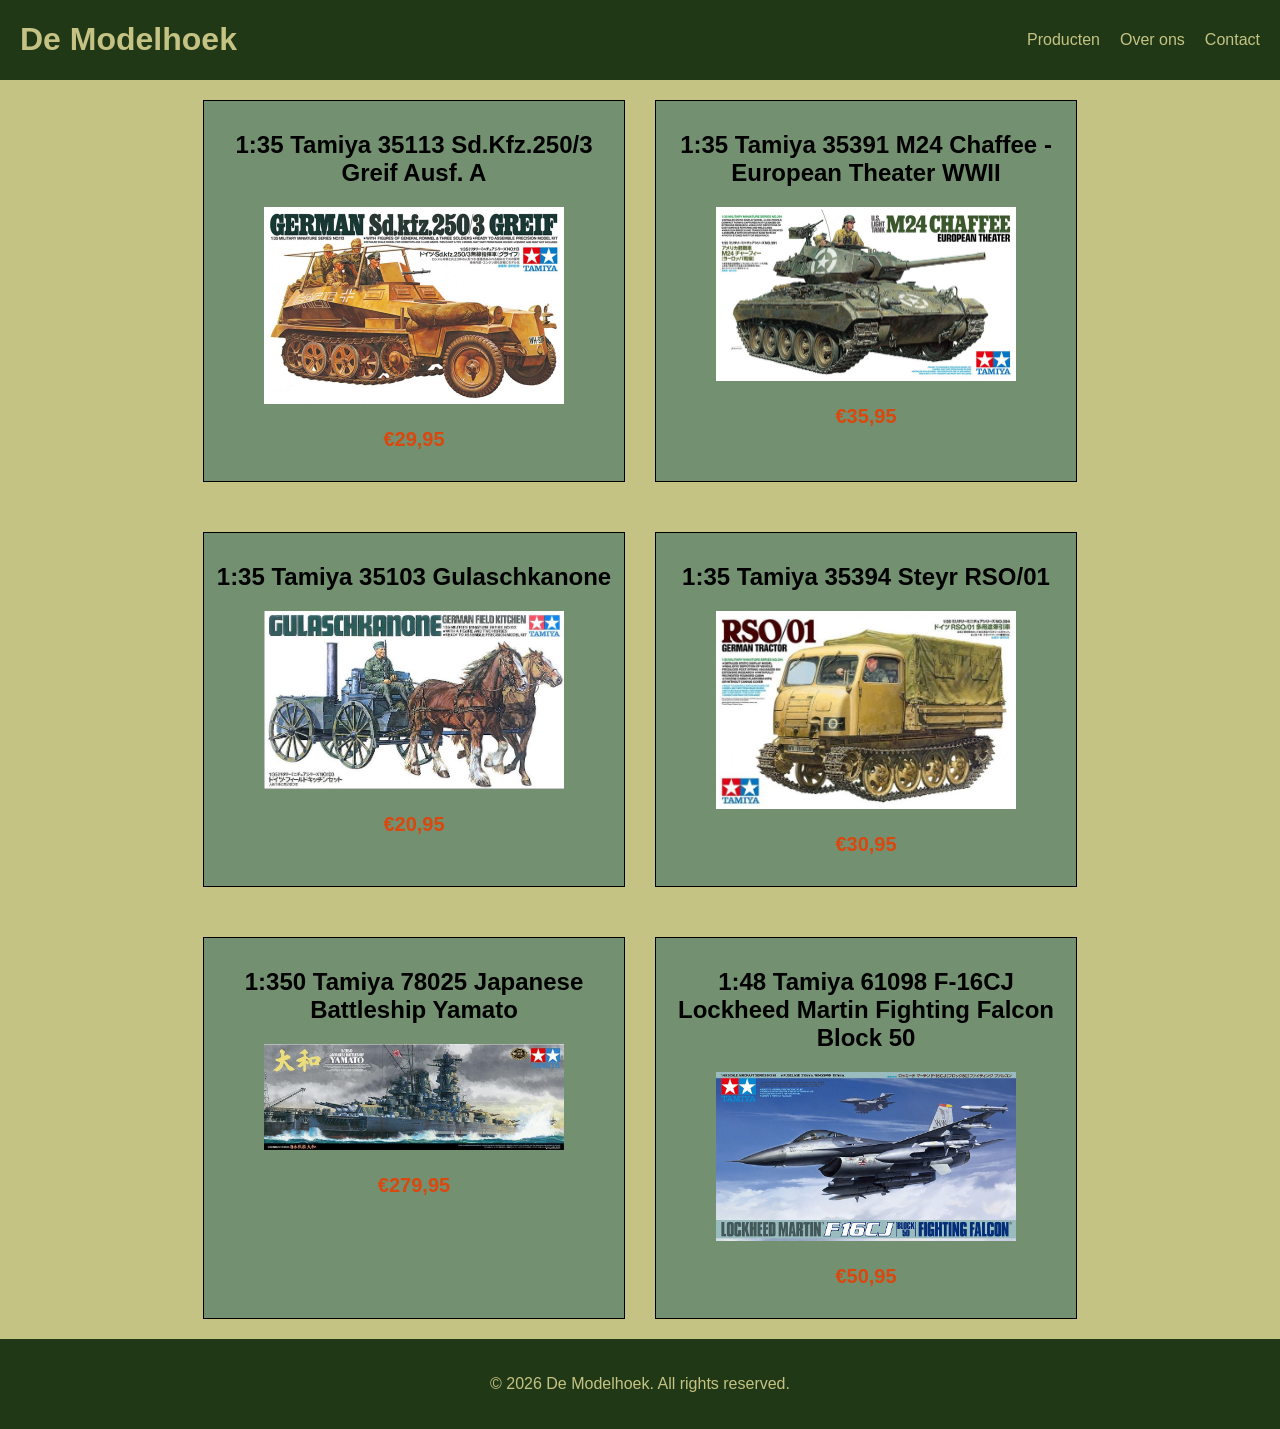
<file: index.html>
<!DOCTYPE html>
<html lang="nl">
<head>
    <meta charset="UTF-8">
    <meta name="viewport" content="width=device-width, initial-scale=1.0">
    <title>De Modelhoek</title>
    <link rel="stylesheet" href="css/style.css">
</head>
<body>
<div id="container">

<div id="header">
    <h1>De Modelhoek</h1>
    <ul id="menu">
        <li><a href="index.html">Producten</a></li>
        <li><a href="#">Over ons</a></li>
        <li><a href="#">Contact</a></li>
    </ul>
</div>

<div id="content">


<!-- greif -->
<div class="product">
<a href="greif.html" class="knop">
<h2>1:35 Tamiya 35113 Sd.Kfz.250/3 Greif Ausf. A</h2>
<img src="images/tamiya_greif.jpg" alt="image not found" width="300">
<p class="price">&euro;29,95</p></a>
</div>

<!-- tank -->
<div class="product">
<a href="tank.html" class="knop">    
<h2>1:35 Tamiya 35391 M24 Chaffee - European Theater WWII</h2>
<img src="images/tamiya_tank.jpg" alt="image not found" width="300">
<p class="price">&euro;35,95</p>
</a>
</div>

<!-- veldkeuken -->
<div class="product">
<a href="veldkeuken.html" class="knop">
<h2>1:35 Tamiya 35103 Gulaschkanone</h2>
<img src="images/tamiya_veldkeuken.jpg" alt="image not found" width="300">
<p class="price">&euro;20,95</p>
</a>
</div>

<!-- rupsband -->
<div class="product">
<a href="rupsband.html" class="knop">
<h2>1:35 Tamiya 35394 Steyr RSO/01</h2>
<img src="images/tamiya_rupsband.jpg" alt="image not found" width="300">
<p class="price">&euro;30,95</p>
</a>
</div>

<!-- yamato -->
<div class="product">
<a href="yamato.html" class="knop">
<h2>1:350 Tamiya 78025 Japanese Battleship Yamato</h2>
<img src="images/tamiya_yamato.jpg" alt="image not found" width="300">
<p class="price">&euro;279,95</p>
</a>
</div>

<!-- f-16 -->
<div class="product">
<a href="f-16.html" class="knop">
<h2>1:48 Tamiya 61098 F-16CJ Lockheed Martin Fighting Falcon Block 50</h2>
<img src="images/tamiya_f-16.jpg" alt="image not found" width="300">
<p class="price">&euro;50,95</p>
</a>
</div>
</div>



<div id="footer">
    <p>&copy; 2026 De Modelhoek. All rights reserved.</p>
</div>











</div>
</body>
</html>
</file>
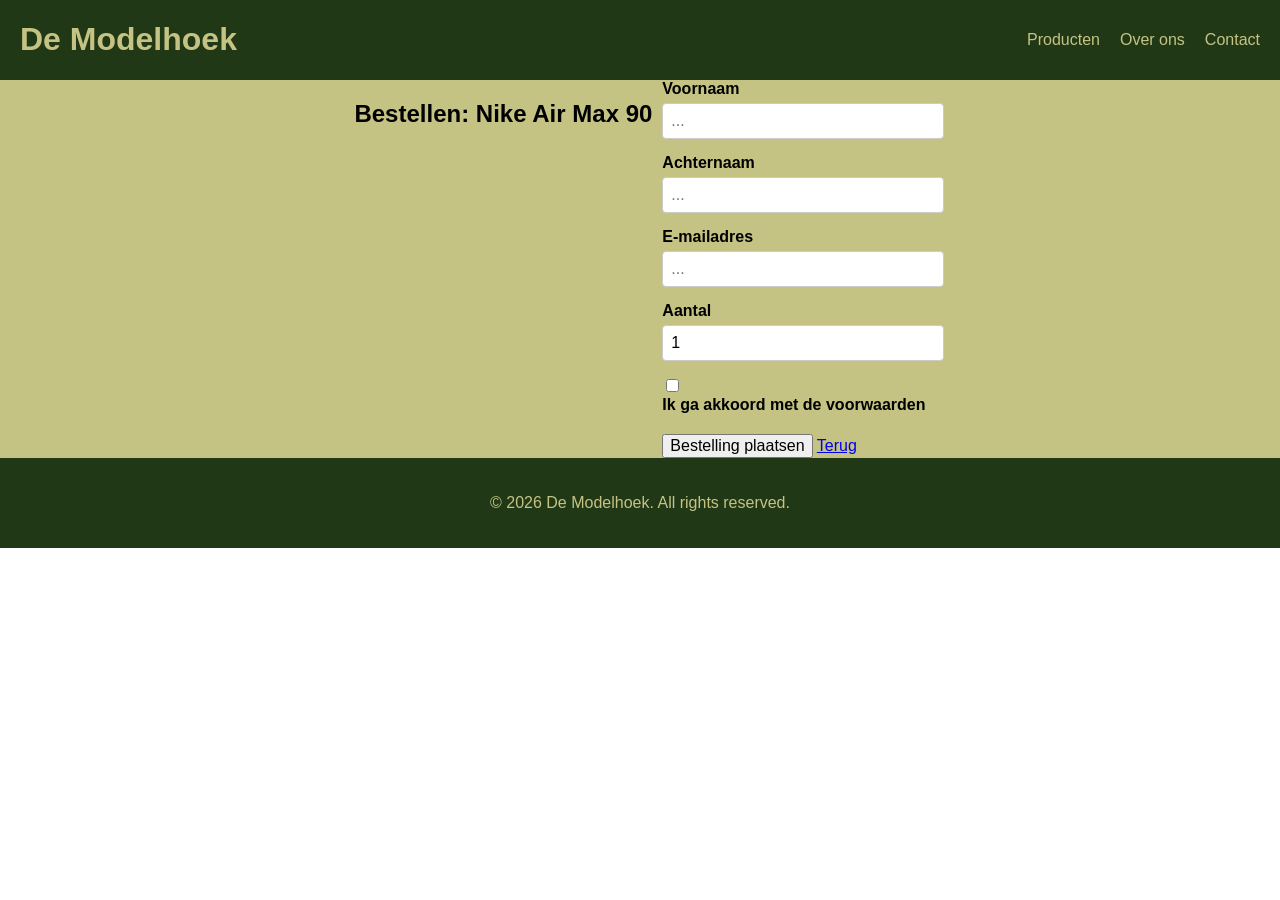
<file: bestellen.html>
<!DOCTYPE html>
<html lang="nl">
<head>
    <meta charset="UTF-8">
    <meta name="viewport" content="width=device-width, initial-scale=1.0">
    <title>De Modelhoek</title>
    <link rel="stylesheet" href="css/style.css">
</head>
<body>
<div id="container">

<div id="header">
    <h1>De Modelhoek</h1>
    <ul id="menu">
        <li><a href="index.html">Producten</a></li>
        <li><a href="#">Over ons</a></li>
        <li><a href="#">Contact</a></li>
    </ul>
</div>

<div id="content">


<h2>Bestellen: Nike Air Max 90</h2>

<form class="formulier">

<div class="veld">
    <label for="voornaam">Voornaam</label>
    <input type="text" id="voornaam" name="voornaam" placeholder="..." required>
</div>

<div class="veld">
    <label for="achternaam">Achternaam</label>
    <input type="text" id="achternaam" name="achternaam" placeholder="..." required>
</div>

<div class="veld">
    <label for="email">E-mailadres</label>
    <input type="email" id="email" name="email" placeholder="..." required>
</div>

<div class="veld">
    <label for="aantal">Aantal</label>
    <input type="number" id="aantal" name="aantal" min="1" max="10" value="1" required>
</div>


<div class="vinkje">
<div class="veld">
    <input type="checkbox" id="voorwaarden" name="voorwaarden" required>
    <label for="voorwaarden">Ik ga akkoord met de voorwaarden</label>
</div>
</div>


<input type="submit" value="Bestelling plaatsen" class="knop">
<a href="index.html">Terug</a>

</form>










</div>


<div id="footer">
    <p>&copy; 2026 De Modelhoek. All rights reserved.</p>
</div>











</div>
</body>
</html>
</file>
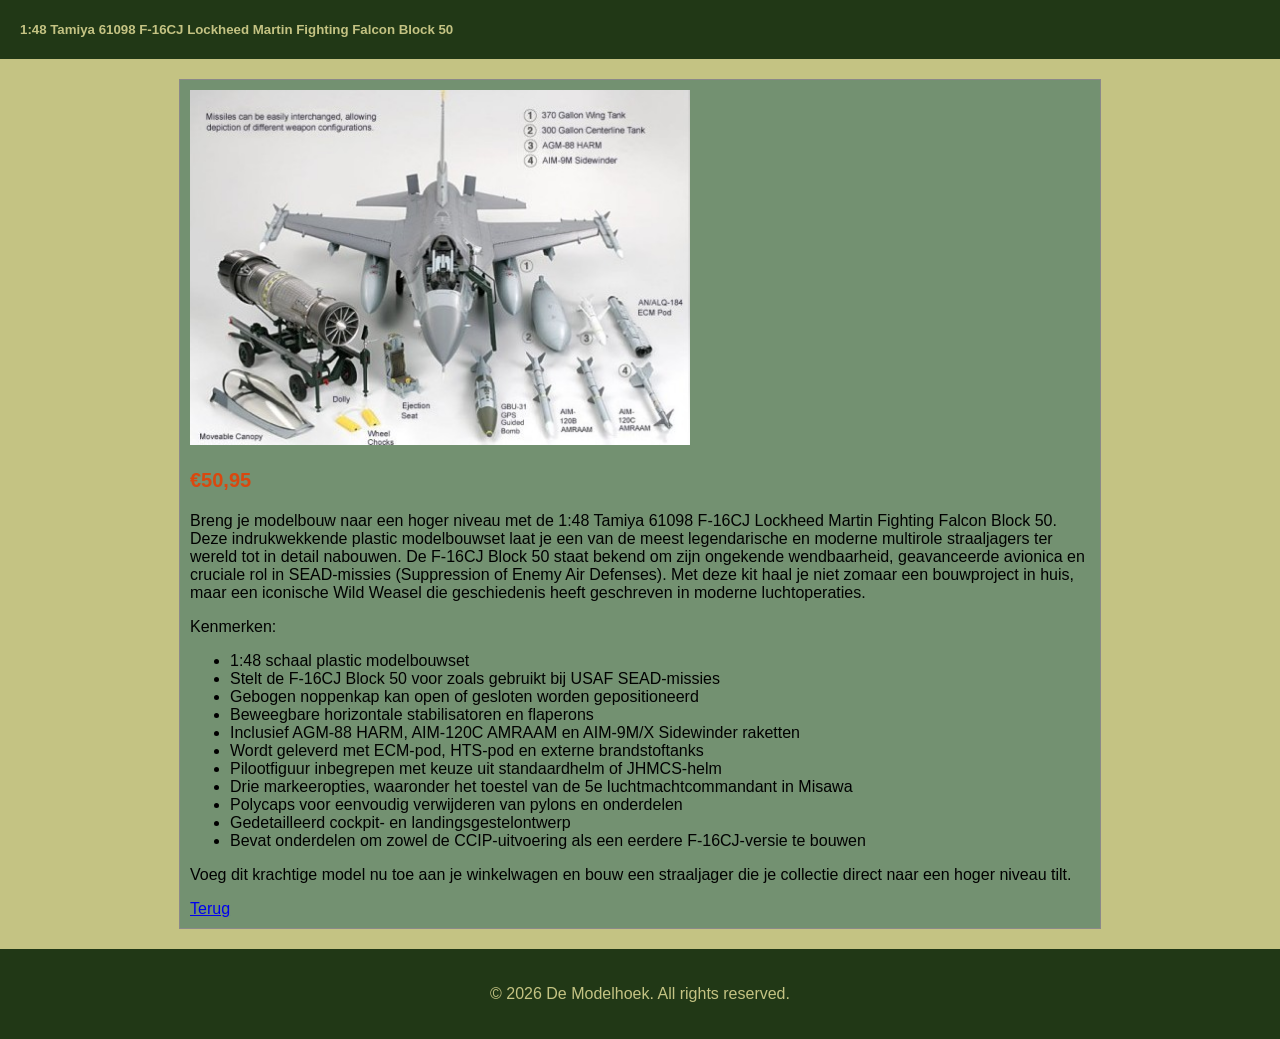
<file: f-16.html>
<!DOCTYPE html>
<html lang="nl">
<head>
    <meta charset="UTF-8">
    <meta name="viewport" content="width=device-width, initial-scale=1.0">
    <title>1:48 Tamiya 61098 F-16CJ Lockheed Martin Fighting Falcon</title>
    <link rel="stylesheet" href="css/style.css">
</head>
<body>
<div id="container">
<div id="header">
    <h5>1:48 Tamiya 61098 F-16CJ Lockheed Martin Fighting Falcon Block 50</h5>
</div>
<div id="content">
<div class="product_specific">
        <img src="images/tamiya_f-162.jpg" alt="image not found" width="500">
        <p class="price">&euro;50,95</p>


<!-- verkooppraatje/kenmerken -->
<p>Breng je modelbouw naar een hoger niveau met de 1:48 Tamiya 61098 F-16CJ 
Lockheed Martin Fighting Falcon Block 50. Deze indrukwekkende plastic 
modelbouwset laat je een van de meest legendarische en moderne multirole 
straaljagers ter wereld tot in detail nabouwen. De F-16CJ Block 50 staat 
bekend om zijn ongekende wendbaarheid, geavanceerde avionica en cruciale 
rol in SEAD-missies (Suppression of Enemy Air Defenses). Met deze kit haal 
je niet zomaar een bouwproject in huis, maar een iconische Wild Weasel die 
geschiedenis heeft geschreven in moderne luchtoperaties.</p>

<p>Kenmerken:</p>

<ul>
    <li>1:48 schaal plastic modelbouwset</li>
    <li>Stelt de F-16CJ Block 50 voor zoals gebruikt bij USAF SEAD-missies</li>
    <li>Gebogen noppenkap kan open of gesloten worden gepositioneerd</li>
    <li>Beweegbare horizontale stabilisatoren en flaperons</li>
    <li>Inclusief AGM-88 HARM, AIM-120C AMRAAM en AIM-9M/X Sidewinder raketten</li>
    <li>Wordt geleverd met ECM-pod, HTS-pod en externe brandstoftanks</li>
    <li>Pilootfiguur inbegrepen met keuze uit standaardhelm of JHMCS-helm</li>
    <li>Drie markeeropties, waaronder het toestel van de 5e luchtmachtcommandant in Misawa</li>
    <li>Polycaps voor eenvoudig verwijderen van pylons en onderdelen</li>
    <li>Gedetailleerd cockpit- en landingsgestelontwerp</li>
    <li>Bevat onderdelen om zowel de CCIP-uitvoering als een eerdere F-16CJ-versie te bouwen</li>
</ul>

<p>Voeg dit krachtige model nu toe aan je winkelwagen en bouw een straaljager die 
            je collectie direct naar een hoger niveau tilt.</p>
 <a href="index.html">Terug</a>
</div>

</div>
</div>
<div id="footer">
    <p>&copy; 2026 De Modelhoek. All rights reserved.</p>
</div>
</body>
</html>
</file>
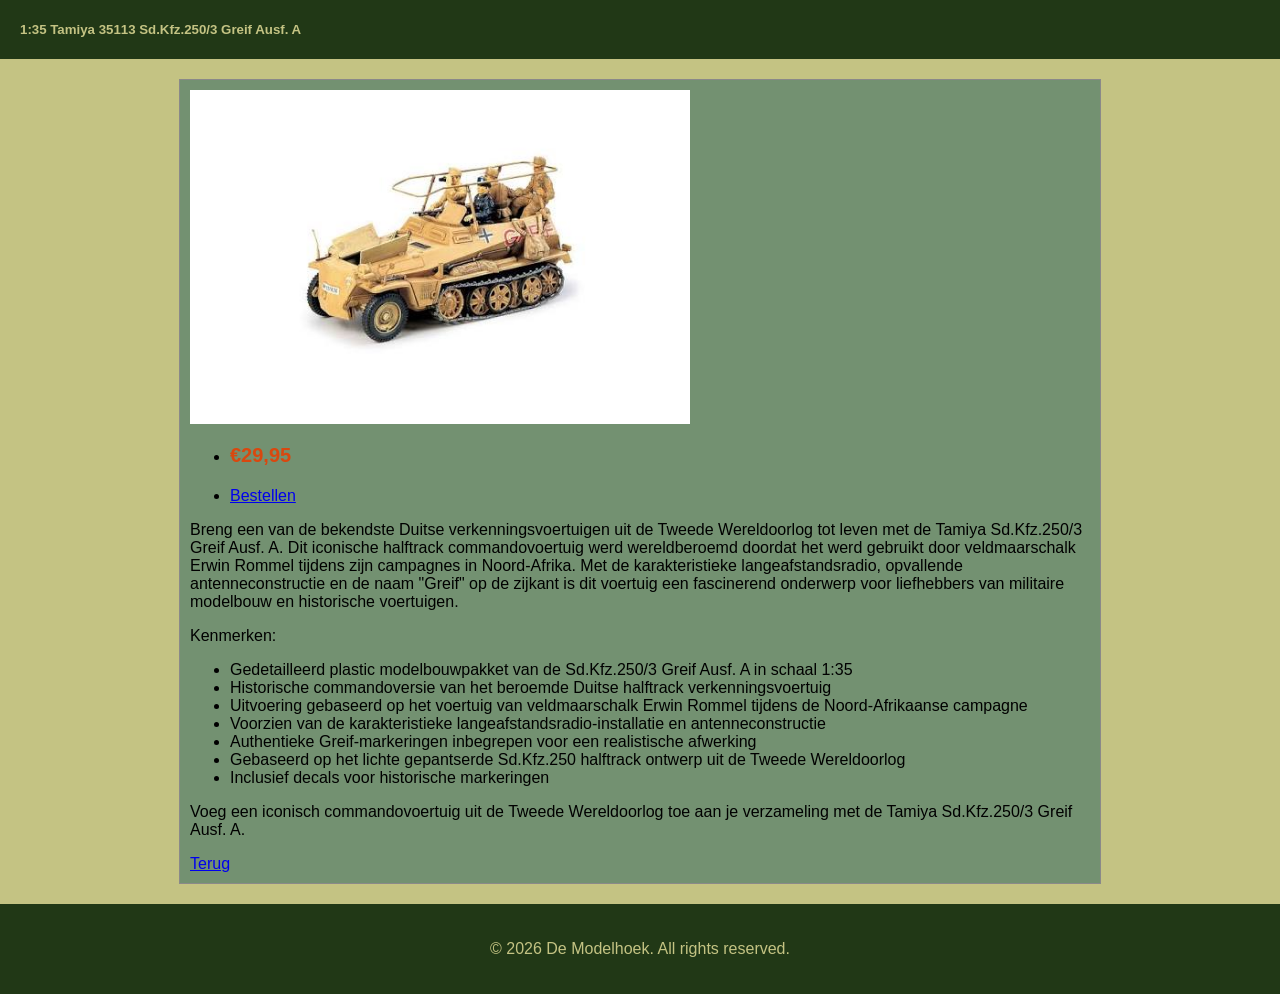
<file: greif.html>
<!DOCTYPE html>
<html lang="nl">
<head>
    <meta charset="UTF-8">
    <meta name="viewport" content="width=device-width, initial-scale=1.0">
    <title>1:35 Tamiya 35113 Sd.Kfz.250/3 Greif Ausf. A</title>
    <link rel="stylesheet" href="css/style.css">
</head>
<body>
<div id="container">
<div id="header">
    <h5>1:35 Tamiya 35113 Sd.Kfz.250/3 Greif Ausf. A</h5>
</div>

<div id="content">
    <div class="product_specific">
        <div id="display">
        <div id="product-image"><img src="images/tamiya_greif2.jpg" alt="image not found" width="500"></div>
    

<ul> 
<li><p class="price">&euro;29,95</p></li>
<li><a href="bestellen.html">Bestellen</a></li>
</ul>

</div>


<!-- verkooppraatje/kenmerken -->
<p>Breng een van de bekendste Duitse verkenningsvoertuigen uit de Tweede Wereldoorlog tot leven met de 
Tamiya Sd.Kfz.250/3 Greif Ausf. A. Dit iconische halftrack commandovoertuig werd wereldberoemd doordat
het werd gebruikt door veldmaarschalk Erwin Rommel tijdens zijn campagnes in Noord-Afrika. Met de 
karakteristieke langeafstandsradio, opvallende antenneconstructie en de naam "Greif" op de zijkant is dit 
voertuig een fascinerend onderwerp voor liefhebbers van militaire modelbouw en historische voertuigen.
</p>
<p>Kenmerken:</p>

<ul>
    <li>Gedetailleerd plastic modelbouwpakket van de Sd.Kfz.250/3 Greif Ausf. A in schaal 1:35</li>
    <li>Historische commandoversie van het beroemde Duitse halftrack verkenningsvoertuig</li>
    <li>Uitvoering gebaseerd op het voertuig van veldmaarschalk Erwin Rommel tijdens de Noord-Afrikaanse 
        campagne</li>
    <li>Voorzien van de karakteristieke langeafstandsradio-installatie en antenneconstructie</li>
    <li>Authentieke Greif-markeringen inbegrepen voor een realistische afwerking</li>
    <li>Gebaseerd op het lichte gepantserde Sd.Kfz.250 halftrack ontwerp uit de Tweede Wereldoorlog</li>
    <li>Inclusief decals voor historische markeringen</li>
</ul>

<p>Voeg een iconisch commandovoertuig uit de Tweede Wereldoorlog toe aan je verzameling met de Tamiya 
    Sd.Kfz.250/3 Greif Ausf. A.</p>


<a href="index.html">Terug</a>
</div>

</div>
</div>
<div id="footer">
    <p>&copy; 2026 De Modelhoek. All rights reserved.</p>
</div>
</body>
</html>
</file>
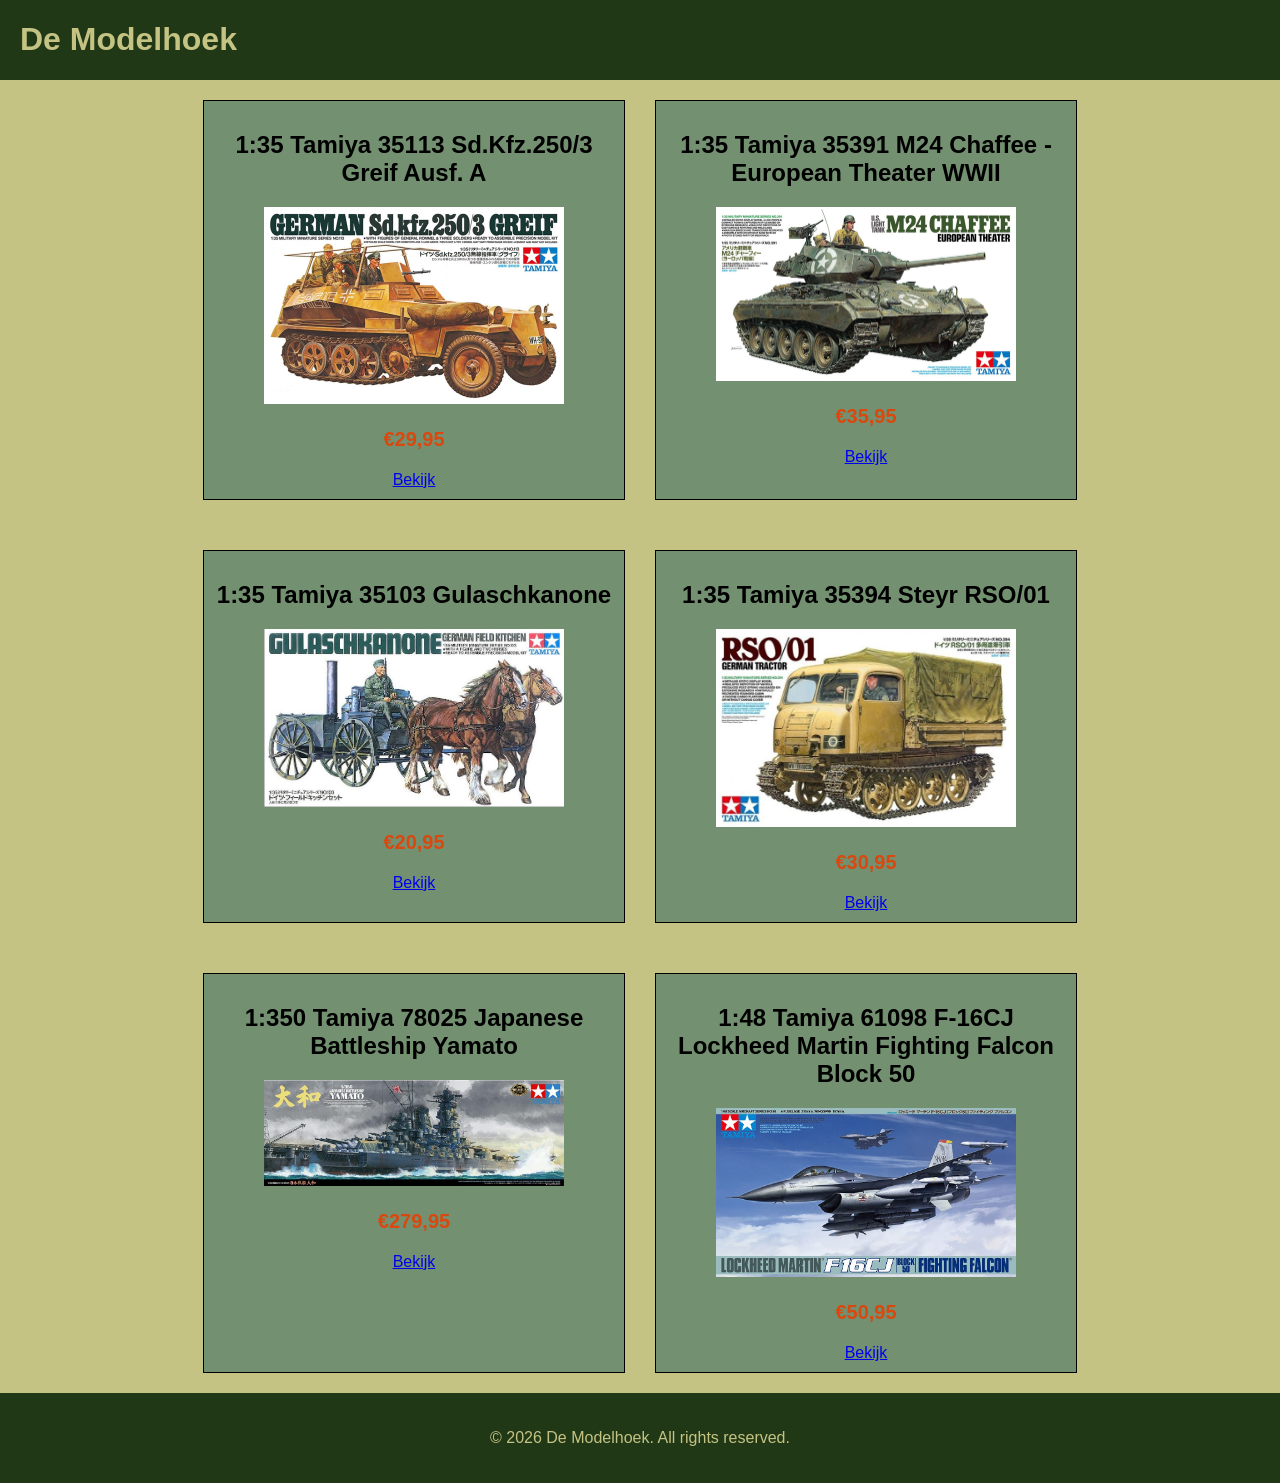
<file: index copy.html>
<!DOCTYPE html>
<html lang="nl">
<head>
    <meta charset="UTF-8">
    <meta name="viewport" content="width=device-width, initial-scale=1.0">
    <title>De Modelhoek</title>
    <link rel="stylesheet" href="css/style.css">
</head>

<body>
    <div id="container">
        <div id="header"><h1>De Modelhoek</h1></div>

<div id="content">
<div class="product">
<h2>1:35 Tamiya 35113 Sd.Kfz.250/3 Greif Ausf. A</h2>
<img src="images/tamiya greif.jpg" alt="image not found" width="300">
<p class="price">&euro;29,95</p>
<a href="greif.html">Bekijk</a>
</div>

<div class="product">
<h2>1:35 Tamiya 35391 M24 Chaffee - European Theater WWII</h2>
<img src="images/tamiya tank.jpg" alt="image not found" width="300">
<p class="price">&euro;35,95</p>
<a href="tank.html">Bekijk</a>
</div>

<div class="product">
<h2>1:35 Tamiya 35103 Gulaschkanone</h2>
<img src="images/tamiya veldkeuken.jpg" alt="image not found" width="300">
<p class="price">&euro;20,95</p>
<a href="veldkeuken.html">Bekijk</a>
</div>

<div class="product">
<h2>1:35 Tamiya 35394 Steyr RSO/01</h2>
<img src="images/tamiya rupsband.jpg" alt="image not found" width="300">
<p class="price">&euro;30,95</p>
<a href="rupsband.html">Bekijk</a>
</div>

<div class="product">
<h2>1:350 Tamiya 78025 Japanese Battleship Yamato</h2>
<img src="images/tamiya yamato.jpg" alt="image not found" width="300">
<p class="price">&euro;279,95</p>
<a href="yamato.html">Bekijk</a>
</div>

<div class="product">
<h2>1:48 Tamiya 61098 F-16CJ Lockheed Martin Fighting Falcon Block 50</h2>
<img src="images/tamiya f-16.jpg" alt="image not found" width="300">
<p class="price">&euro;50,95</p>
<a href="f-16.html">Bekijk</a>
</div>

</div>


<div id="footer">
    <p>&copy; 2026 De Modelhoek. All rights reserved.</p>
</div>
</div>
</body>
</html>
</file>
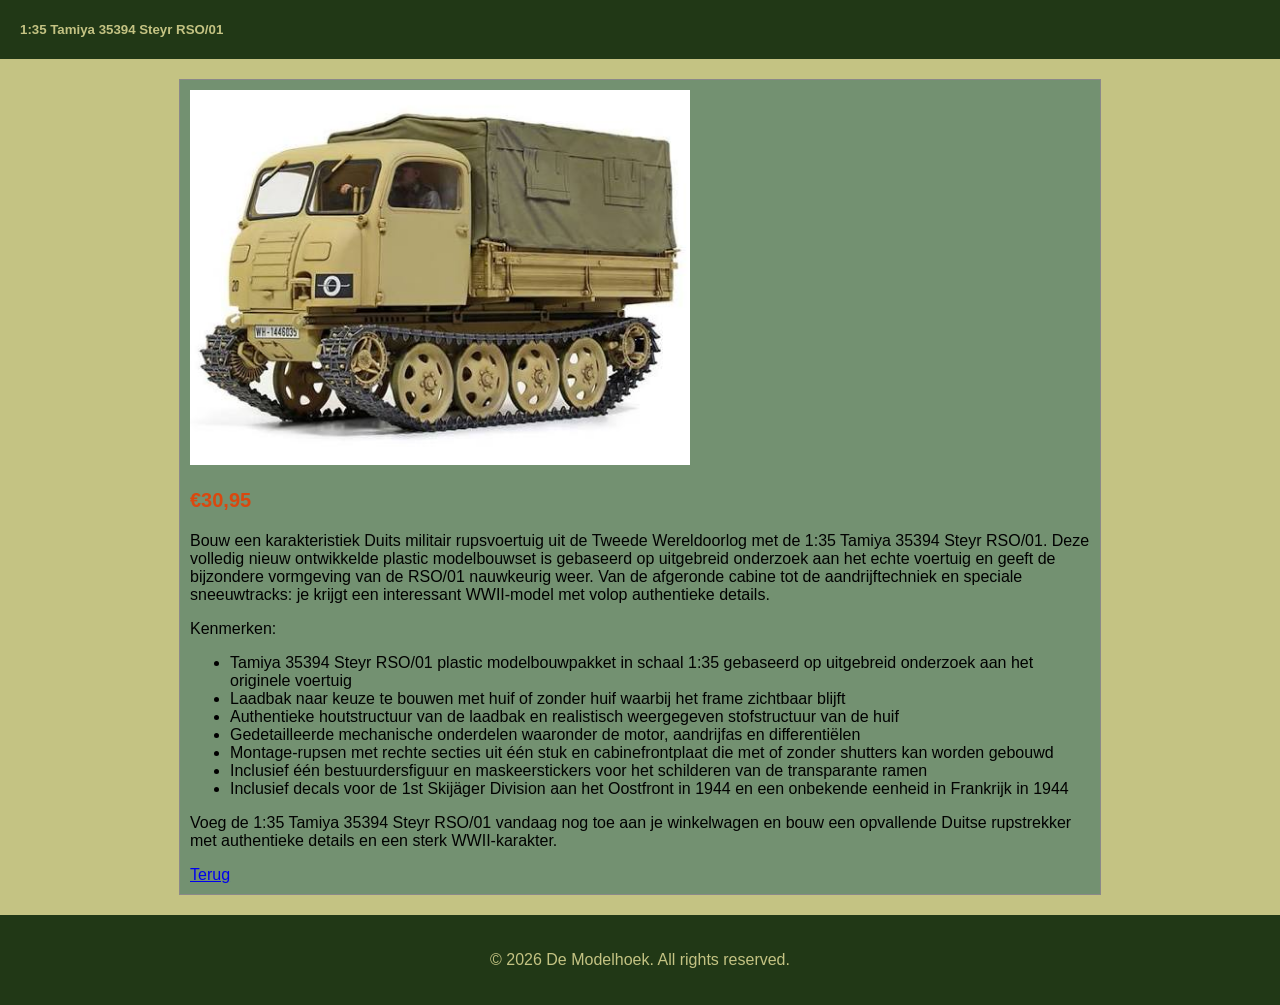
<file: rupsband.html>
<!DOCTYPE html>
<html lang="nl">
<head>
    <meta charset="UTF-8">
    <meta name="viewport" content="width=device-width, initial-scale=1.0">
    <title>1:35 Tamiya 35394 Steyr RSO/01</title>
    <link rel="stylesheet" href="css/style.css">
</head>
<body>
<div id="container">
<div id="header">
    <h5>1:35 Tamiya 35394 Steyr RSO/01</h5>
</div>
<div id="content">
    <div class="product_specific">
        <img src="images/tamiya_rupsband2.jpg" alt="image not found" width="500">
        <p class="price">&euro;30,95</p>

<!-- verkooppraatje/kenmerken -->
<p>Bouw een karakteristiek Duits militair rupsvoertuig uit de Tweede Wereldoorlog met 
de 1:35 Tamiya 35394 Steyr RSO/01. Deze volledig nieuw ontwikkelde plastic 
modelbouwset is gebaseerd op uitgebreid onderzoek aan het echte voertuig en 
geeft de bijzondere vormgeving van de RSO/01 nauwkeurig weer. Van de afgeronde 
cabine tot de aandrijftechniek en speciale sneeuwtracks: je krijgt een interessant 
WWII-model met volop authentieke details.</p>
<p>Kenmerken:</p>
    
<ul>
    <li>Tamiya 35394 Steyr RSO/01 plastic modelbouwpakket in schaal 1:35 gebaseerd op uitgebreid onderzoek aan het originele voertuig</li>
    <li>Laadbak naar keuze te bouwen met huif of zonder huif waarbij het frame zichtbaar blijft</li>
    <li>Authentieke houtstructuur van de laadbak en realistisch weergegeven stofstructuur van de huif</li>
    <li> Gedetailleerde mechanische onderdelen waaronder de motor, aandrijfas en differentiëlen</li>
    <li> Montage-rupsen met rechte secties uit één stuk en cabinefrontplaat die met of zonder shutters kan worden gebouwd</li>
    <li>Inclusief één bestuurdersfiguur en maskeerstickers voor het schilderen van de transparante ramen</li>
    <li>Inclusief decals voor de 1st Skijäger Division aan het Oostfront in 1944 en een onbekende eenheid in Frankrijk in 1944</li>
</ul>

<p>Voeg de 1:35 Tamiya 35394 Steyr RSO/01 vandaag nog toe aan je winkelwagen en bouw een opvallende Duitse rupstrekker met authentieke details en een sterk WWII-karakter.</p>

<a href="index.html">Terug</a>
</div>

</div>
<div id="footer">
    <p>&copy; 2026 De Modelhoek. All rights reserved.</p>
</div>
</body>
</html>
</file>
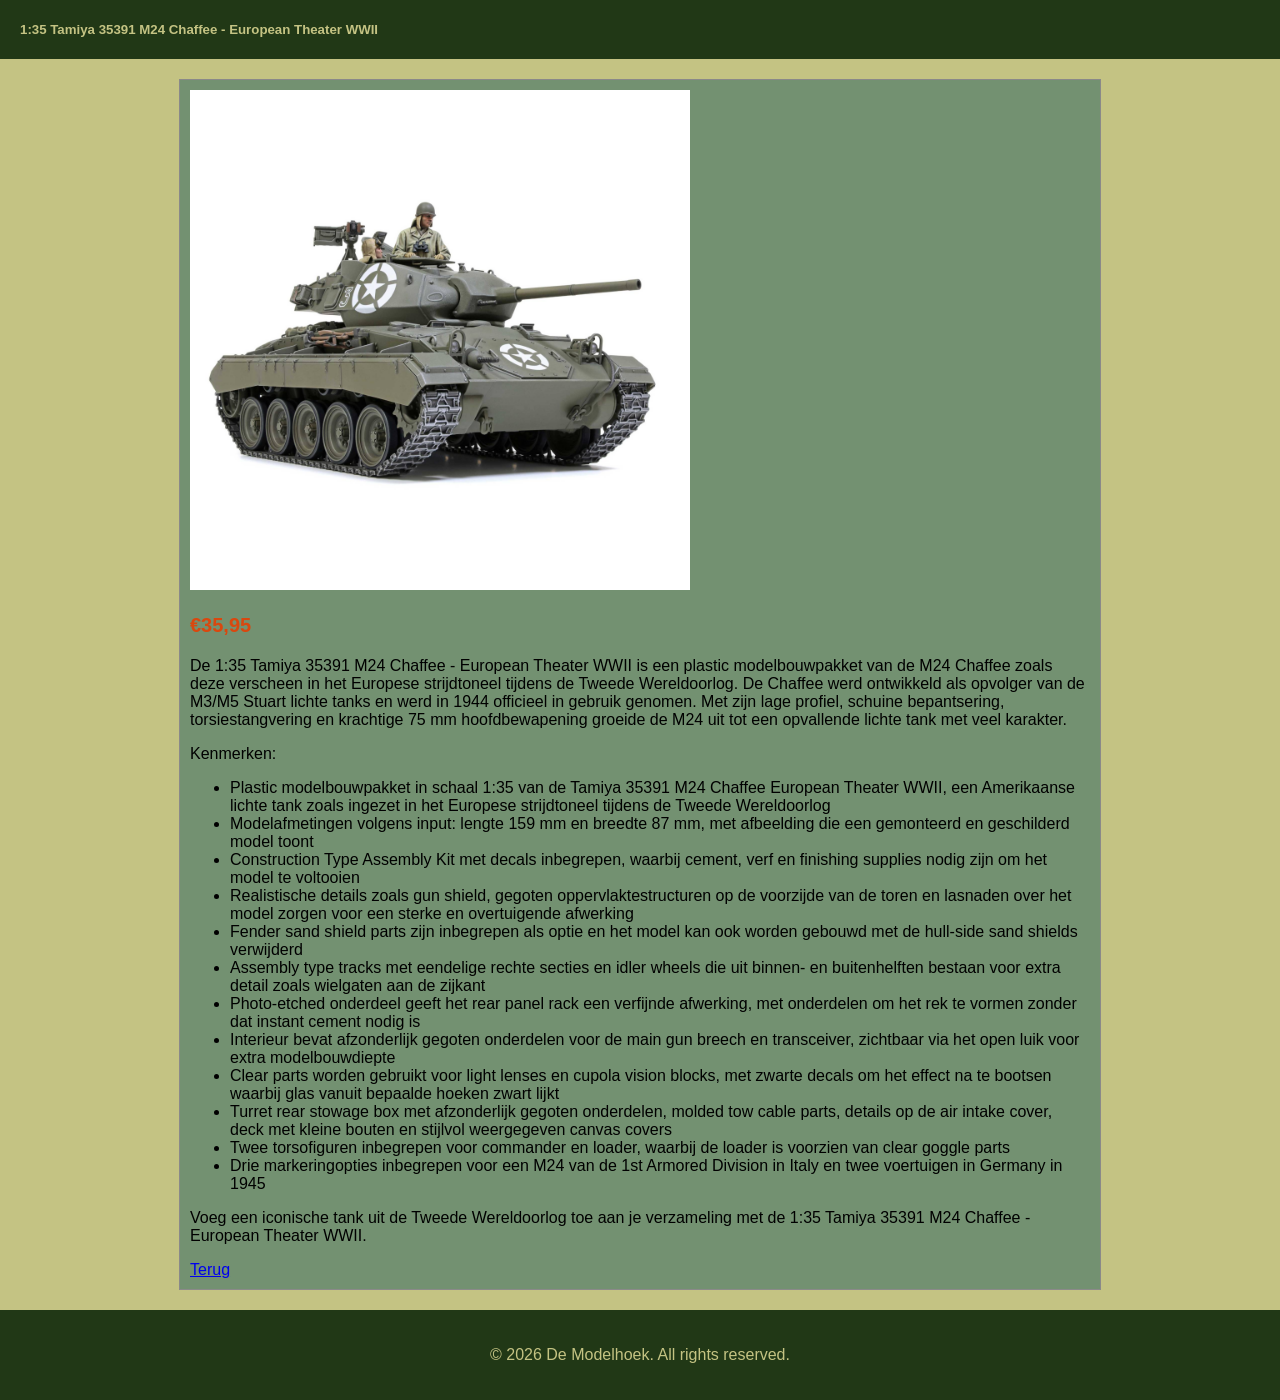
<file: tank.html>
<!DOCTYPE html>
<html lang="nl">
<head>
    <meta charset="UTF-8">
    <meta name="viewport" content="width=device-width, initial-scale=1.0">
    <title>1:35 Tamiya 35391 M24 Chaffee - European Theater WWII</title>
    <link rel="stylesheet" href="css/style.css">
</head>
<body>
<div id="container">
<div id="header">
    <h5>1:35 Tamiya 35391 M24 Chaffee - European Theater WWII</h5>
</div>
<div id="content">
    <div class="product_specific">
        <img src="images/tamiya_tank2.jpg" alt="image not found" width="500">

    <p class="price">&euro;35,95</p>

<!-- verkooppraatje/kenmerken -->
<p>De 1:35 Tamiya 35391 M24 Chaffee - European Theater WWII is een plastic modelbouwpakket van de 
    M24 Chaffee zoals deze verscheen in het Europese strijdtoneel tijdens de Tweede Wereldoorlog. 
    De Chaffee werd ontwikkeld als opvolger van de M3/M5 Stuart lichte tanks en werd in 1944 officieel 
    in gebruik genomen. Met zijn lage profiel, schuine bepantsering, torsiestangvering en krachtige 
    75 mm hoofdbewapening groeide de M24 uit tot een opvallende lichte tank met veel karakter.
</p>
<p>Kenmerken:</p>
<ul> 
  <li>Plastic modelbouwpakket in schaal 1:35 van de Tamiya 35391 M24 Chaffee European Theater WWII, een 
    Amerikaanse lichte tank zoals ingezet in het Europese strijdtoneel tijdens de Tweede Wereldoorlog</li>
  <li>Modelafmetingen volgens input: lengte 159 mm en breedte 87 mm, met afbeelding die een gemonteerd en 
    geschilderd model toont</li>
  <li>Construction Type Assembly Kit met decals inbegrepen, waarbij cement, verf en finishing supplies nodig 
    zijn om het model te voltooien</li>
  <li>Realistische details zoals gun shield, gegoten oppervlaktestructuren op de voorzijde van de toren en 
    lasnaden over het model zorgen voor een sterke en overtuigende afwerking</li>
  <li> Fender sand shield parts zijn inbegrepen als optie en het model kan ook worden gebouwd met de 
    hull-side sand shields verwijderd</li>
  <li>Assembly type tracks met eendelige rechte secties en idler wheels die uit binnen- en buitenhelften 
    bestaan voor extra detail zoals wielgaten aan de zijkant</li>
  <li>Photo-etched onderdeel geeft het rear panel rack een verfijnde afwerking, met onderdelen om het rek te 
    vormen zonder dat instant cement nodig is</li>
  <li>Interieur bevat afzonderlijk gegoten onderdelen voor de main gun breech en transceiver, zichtbaar via 
    het open luik voor extra modelbouwdiepte</li>
  <li> Clear parts worden gebruikt voor light lenses en cupola vision blocks, met zwarte decals om het effect 
    na te bootsen waarbij glas vanuit bepaalde hoeken zwart lijkt</li>
  <li>Turret rear stowage box met afzonderlijk gegoten onderdelen, molded tow cable parts, details op de 
    air intake cover, deck met kleine bouten en stijlvol weergegeven canvas covers</li>
  <li> Twee torsofiguren inbegrepen voor commander en loader, waarbij de loader is voorzien van clear 
    goggle parts</li>
  <li>Drie markeringopties inbegrepen voor een M24 van de 1st Armored Division in Italy en twee voertuigen in 
    Germany in 1945</li>
</ul>
<p>Voeg een iconische tank uit de Tweede Wereldoorlog toe aan je verzameling met de 
    1:35 Tamiya 35391 M24 Chaffee - European Theater WWII.</p>
<a href="index.html">Terug</a>
</div>

</div>
</div>
<div id="footer">
    <p>&copy; 2026 De Modelhoek. All rights reserved.</p>
</div>
</body>
</html>
</file>
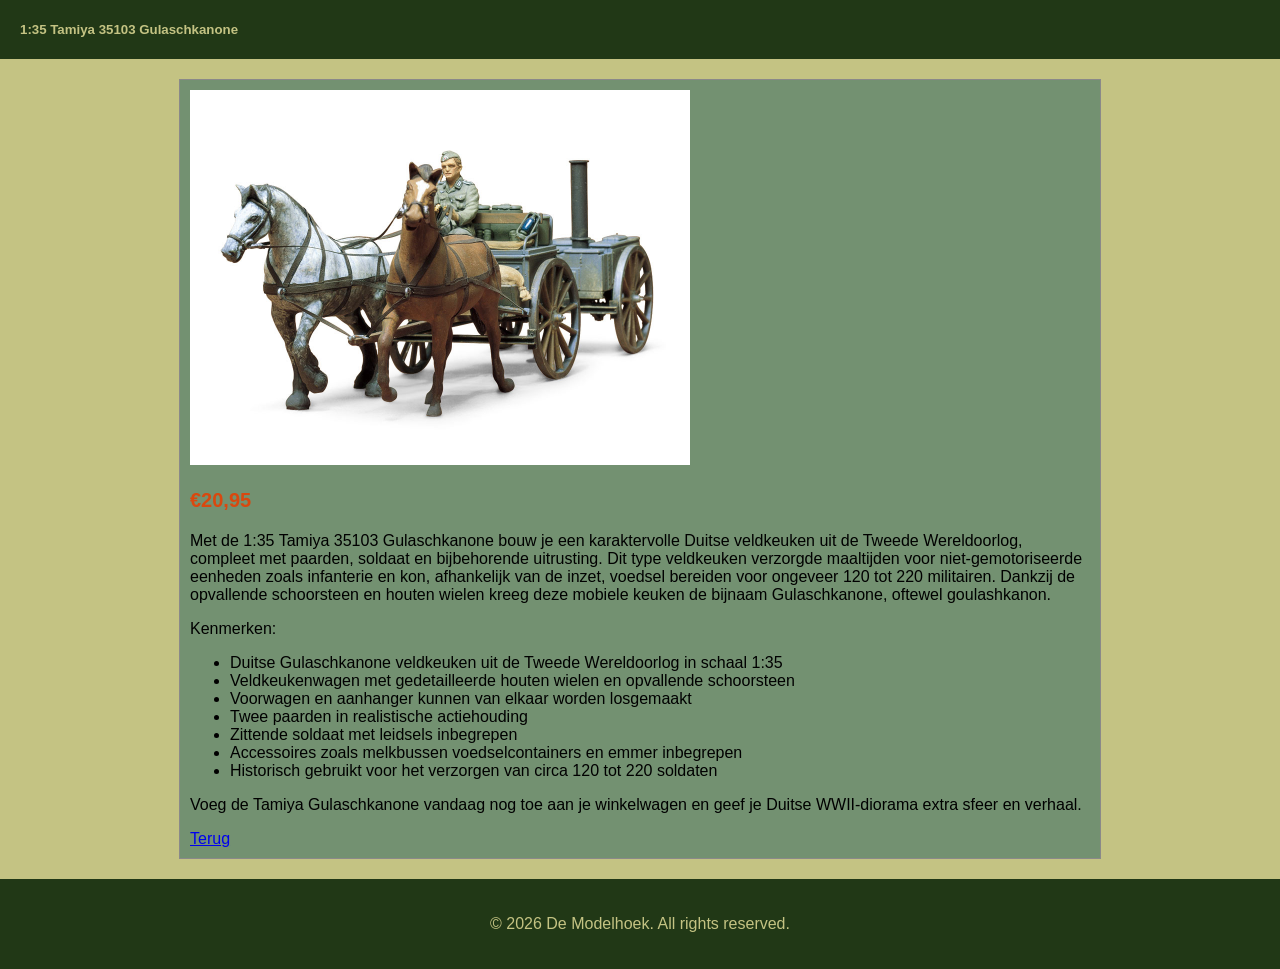
<file: veldkeuken.html>
<!DOCTYPE html>
<html lang="nl">
<head>
    <meta charset="UTF-8">
    <meta name="viewport" content="width=device-width, initial-scale=1.0">
    <title>1:35 Tamiya 35103 Gulaschkanone</title>
    <link rel="stylesheet" href="css/style.css">
</head>
<body>
<div id="container">
<div id="header">
    <h5>1:35 Tamiya 35103 Gulaschkanone</h5>
</div>
<div id="content">
    <div class="product_specific">
        <img src="images/tamiya_veldkeuken2.jpg" alt="image not found" width="500">
        <p class="price">&euro;20,95</p>

<!-- verkooppraatje/kenmerken -->
<p>Met de 1:35 Tamiya 35103 Gulaschkanone bouw je een karaktervolle Duitse veldkeuken uit de 
Tweede Wereldoorlog, compleet met paarden, soldaat en bijbehorende uitrusting. Dit type 
veldkeuken verzorgde maaltijden voor niet-gemotoriseerde eenheden zoals infanterie en 
kon, afhankelijk van de inzet, voedsel bereiden voor ongeveer 120 tot 220 militairen. 
Dankzij de opvallende schoorsteen en houten wielen kreeg deze mobiele keuken de bijnaam 
Gulaschkanone, oftewel goulashkanon.</p>

<p>Kenmerken:</p>

<ul>
    <li>Duitse Gulaschkanone veldkeuken uit de Tweede Wereldoorlog in schaal 1:35</li>
    <li>Veldkeukenwagen met gedetailleerde houten wielen en opvallende schoorsteen</li>
    <li>Voorwagen en aanhanger kunnen van elkaar worden losgemaakt</li>
    <li>Twee paarden in realistische actiehouding</li>
    <li>Zittende soldaat met leidsels inbegrepen</li>
    <li>Accessoires zoals melkbussen voedselcontainers en emmer inbegrepen</li>
    <li>Historisch gebruikt voor het verzorgen van circa 120 tot 220 soldaten</li>
</ul>

<p>Voeg de Tamiya Gulaschkanone vandaag nog toe aan je winkelwagen en geef je Duitse WWII-diorama extra sfeer en verhaal.</p>
<a href="index.html">Terug</a> 
</div>

</div>
<div id="footer">
    <p>&copy; 2026 De Modelhoek. All rights reserved.</p>
</div>
</body>
</html>
</file>
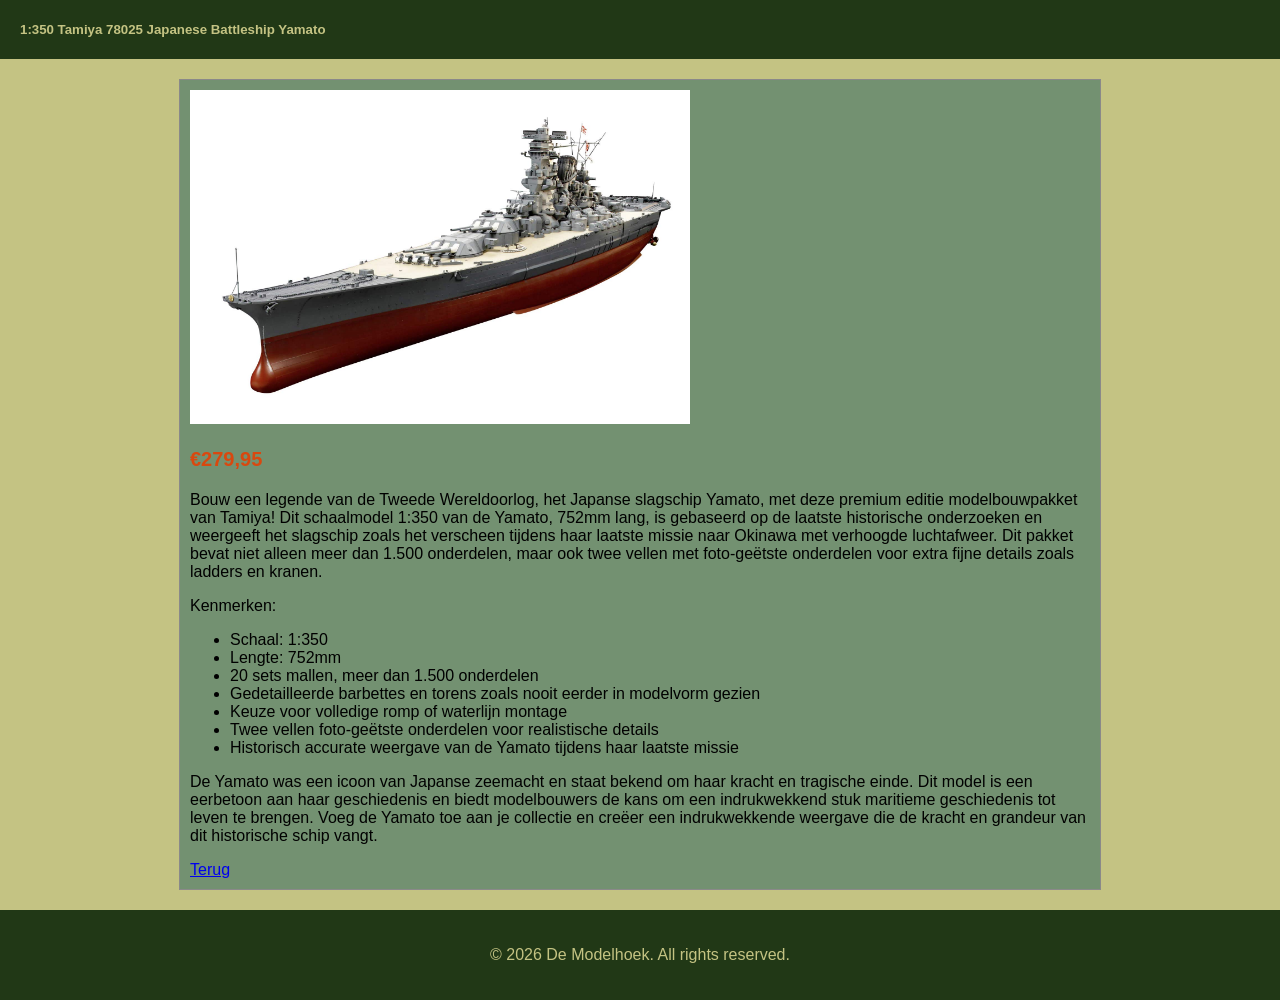
<file: yamato.html>
<!DOCTYPE html>
<html lang="nl">
<head>
    <meta charset="UTF-8">
    <meta name="viewport" content="width=device-width, initial-scale=1.0">
    <title>1:350 Tamiya 78025 Japanese Battleship Yamato</title>
    <link rel="stylesheet" href="css/style.css">
</head>
<body>
<div id="container">
    <div id="header">
        <h5>1:350 Tamiya 78025 Japanese Battleship Yamato</h5>
    </div>
<div id="content">
<div class="product_specific">
<img src="images/tamiya_yamato2.jpg" alt="image not found" width="500">
<p class="price">&euro;279,95</p>

<!-- verkooppraatje/kenmerken -->
<p>Bouw een legende van de Tweede Wereldoorlog, het Japanse slagschip Yamato, met 
deze premium editie modelbouwpakket van Tamiya! Dit schaalmodel 1:350 van de 
Yamato, 752mm lang, is gebaseerd op de laatste historische onderzoeken en 
weergeeft het slagschip zoals het verscheen tijdens haar laatste missie naar 
Okinawa met verhoogde luchtafweer. Dit pakket bevat niet alleen meer dan 
1.500 onderdelen, maar ook twee vellen met foto-geëtste onderdelen voor extra 
fijne details zoals ladders en kranen.</p>

<p>Kenmerken:</p>

<ul>
    <li>Schaal: 1:350</li>
    <li>Lengte: 752mm</li>
    <li>20 sets mallen, meer dan 1.500 onderdelen</li>
    <li>Gedetailleerde barbettes en torens zoals nooit eerder in modelvorm gezien</li>
    <li>Keuze voor volledige romp of waterlijn montage</li>
    <li>Twee vellen foto-geëtste onderdelen voor realistische details</li>
    <li>Historisch accurate weergave van de Yamato tijdens haar laatste missie</li>
</ul>

<p>De Yamato was een icoon van Japanse zeemacht en staat bekend om haar kracht en 
tragische einde. Dit model is een eerbetoon aan haar geschiedenis en biedt 
modelbouwers de kans om een indrukwekkend stuk maritieme geschiedenis tot leven 
te brengen. Voeg de Yamato toe aan je collectie en creëer een indrukwekkende 
weergave die de kracht en grandeur van dit historische schip vangt.</p>

<a href="index.html">Terug</a>

</div>

</div>

<div id="footer">
<p>&copy; 2026 De Modelhoek. All rights reserved.</p>
</div>

</body>
</html>
</file>
<file: css/style.css>
body {
    margin: 0;
    font-family: sans-serif;
}


/* ID´s */
#container {
    margin: 0 auto; 
}

#header {
    /* background-image: url("images/tamiya_yamato.jpg");
    background-size: cover;
    height: 150px; */
    background-color: rgb(33, 56, 22);
    color: #c4c383;
    padding: 0 20px;
    display: flex;
    justify-content: space-between;
    align-items: center;
}

#content {
    background-color:#c4c383;
    justify-content: center;
    box-sizing: border-box;
    display: flex;
    flex-wrap: wrap;
    gap: 10px;
}

#menu {
    display: flex;
    gap: 20px;
    list-style: none;   
}

#menu a {
    color:#c4c383;
    text-decoration: none;
}

#product-image {
    display: flex;
    justify-content: space-between;
    align-items: right;
    margin-bottom: 20px;
    
}

/* classes */
.product {
    background-color: rgb(115, 145, 113);
    border: 1px solid #000000;
    padding: 10px;           
    margin-bottom: 20px; 
    margin-top: 20px;
    margin-left: 10px;
    margin-right: 10px;
    width: 400px; 
    text-align: center;   
}

.product_specific {
    background-color: rgb(115, 145, 113);
    border: 1px solid #8a8989;
    padding: 10px;           
    margin-bottom: 20px; 
    margin-top: 20px;
    margin-left: 10px;
    margin-right: 10px;
    width: 900px;    
}

.price{
    color: #d9480f;
    font-weight: bold;
    font-size: 20px;
}

#footer {
    background-color: rgb(33, 56, 22);
    width: auto;
     color: #c4c383;
    padding: 20px;
    text-align: center;
}

.knop {
    color: #000000;
    text-decoration: none;
}

.knop:hover{
    color: #686868;
}






.formulier {
    max-width: 400px;
}


.veld {
    margin-bottom: 15px;
}

.veld label {
    display: block;          
    margin-bottom: 5px;
    font-weight: bold;
}


.veld input,
.veld select {
    width: 100%;
    padding: 8px;
    border: 1px solid #cccccc;
    border-radius: 4px;
    font-size: 16px;
}

.vinkje {
    display: flex;
    gap: 8px;
    align-items: center;
}

.vinkje input {
    width: auto;
}

input.knop {
    font-size: 16px;
    cursor: pointer;
}


.img {
   max-width: 300px;
}
</file>
